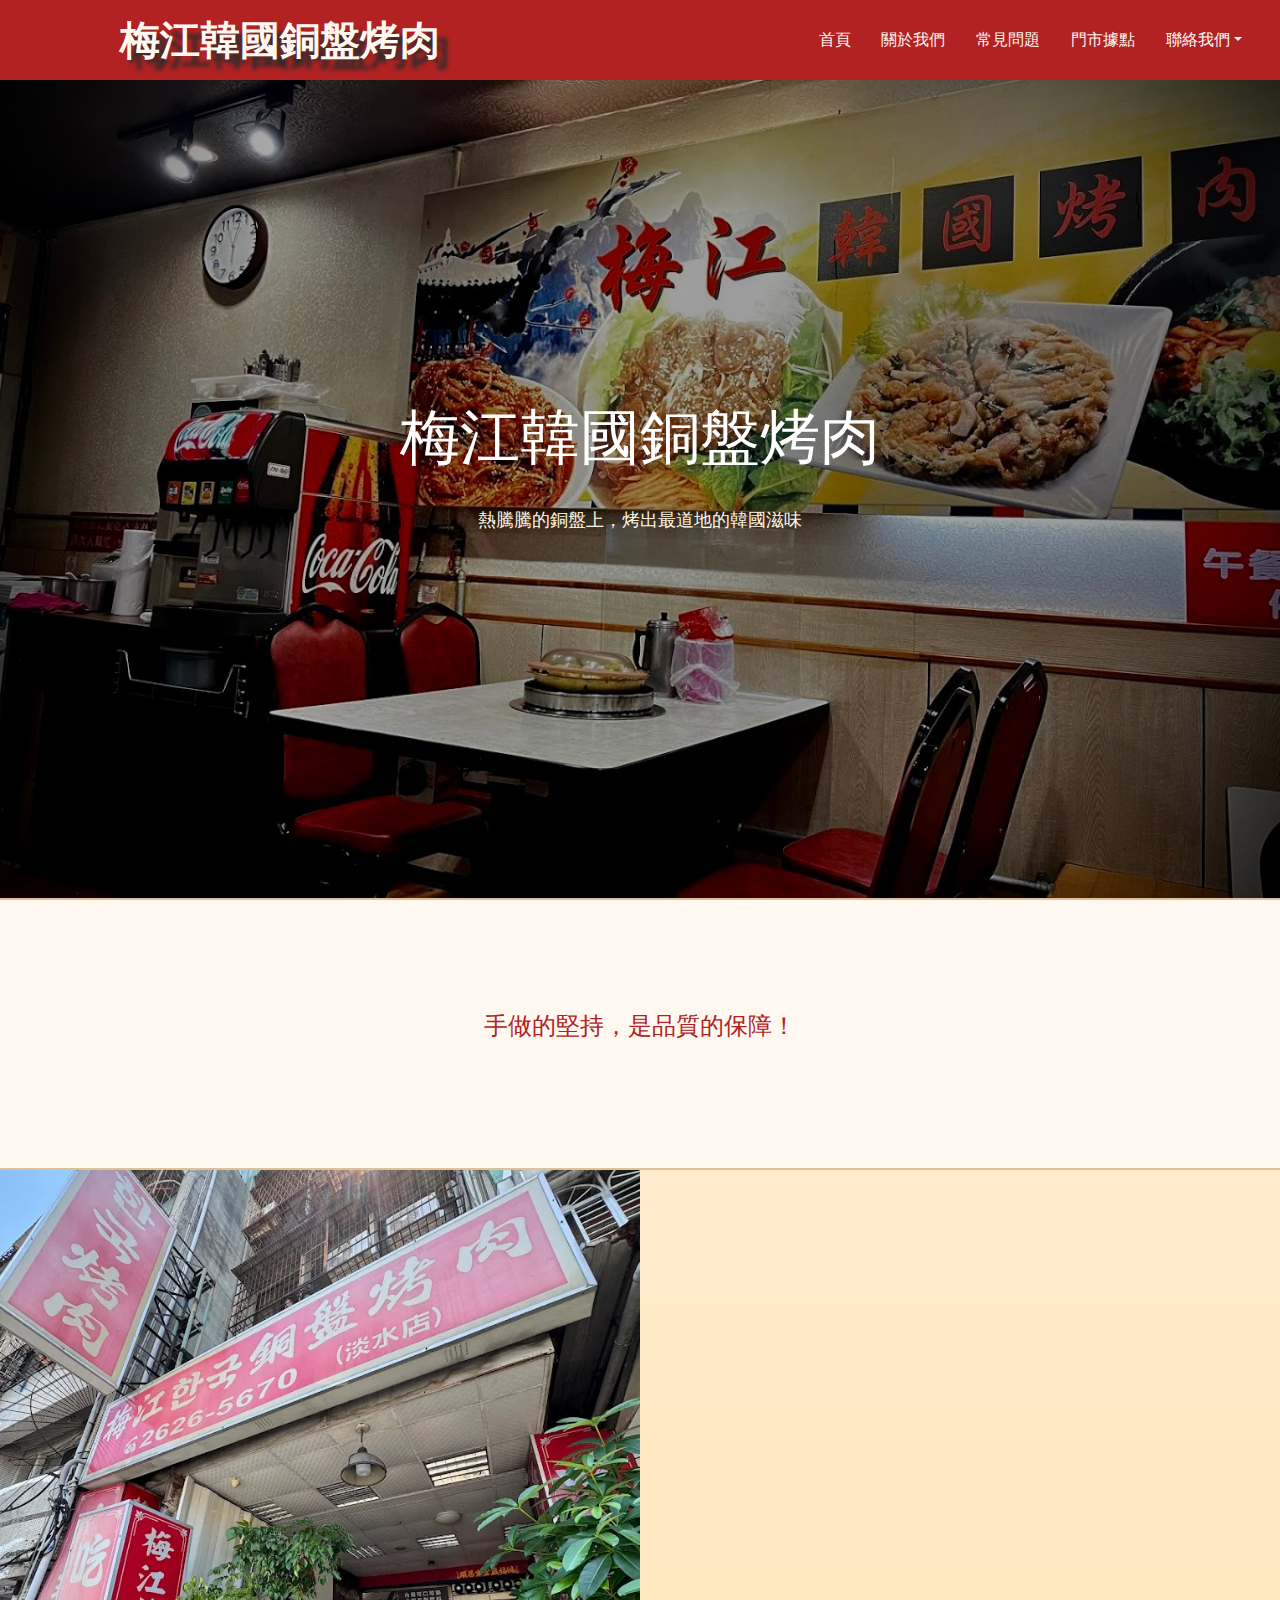
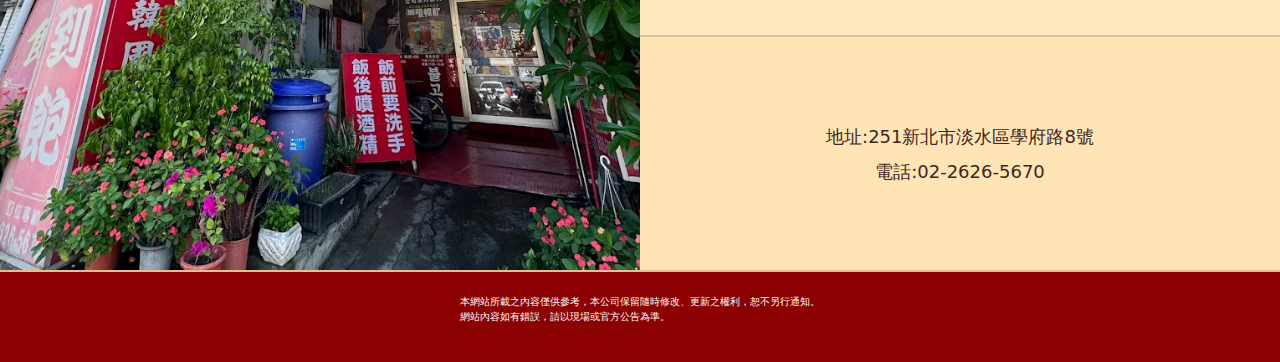
<file: index.html>
<!DOCTYPE html>
<html>
</style>

    <meta charset="UTF-8">
    <meta name="viewport" content="width=device-width, initial-scale=1.0">  <!--響應式設計必備-->
    <link href="https://cdn.jsdelivr.net/npm/bootstrap@5.3.2/dist/css/bootstrap.min.css" rel="stylesheet">
    <link rel="stylesheet" href="style.css">    <!--rel=關係,stylesheet=樣式表-->
    <title>梅江韓國銅盤烤肉</title>
    <link rel="icon" href="images/favicon.png">
</head>
<body>
    <header>    
        <h1><strong>梅江韓國銅盤烤肉</strong></h1>
    <nav>
        <div class="navbar">
            <div class="hamburger" id="hamburger">
                <span></span>
                <span></span>
                <span></span>
            </div>   
            <ul class="nav-links" id="nav-links">
                <li><a href="index.html">首頁</a></li>
                <li><a href="aboutus.html">關於我們</a></li>
                <li><a href="problem.html">常見問題</a></li>
                <li><a href="store.html">門市據點</a></li>
                <li class="dropdown">
                    <span class="dropdown-toggle" data-bs-toggle="dropdown">聯絡我們</span>
                    <ul class="dropdown-menu">
                    <li><a class="dropdown-item" href="https://www.facebook.com/share/16vYuS8qn1/?mibextid=wwXIfr">Facebook</a></li>
                    <li><a class="dropdown-item" href="https://www.instagram.com/koreabbq_meijiang?igsh=dmNldzNncWIyaHV0">Instagram</a></li>
                    </ul>
                </li>
            </ul>
        </div>
    </nav>
    </header> 
    <main>  <!--網頁主要內容-->
        <section class="word">   <!--main區塊中再細分區塊-->
            <h2>梅江韓國銅盤烤肉</h2>
            <p>熱騰騰的銅盤上，烤出最道地的韓國滋味</p>
        </section>
        <section class="slogan">
            <p>手做的堅持，是品質的保障！</p>
        </section>
        <section class="map">
            <img src="images/unnamed1.webp" alt="韓國銅盤烤肉">
            <div class="map1">
            <div class="mapinf">
                <iframe src="https://www.google.com/maps/embed?pb=!1m18!1m12!1m3!1d3611.047503736172!2d121.44747729999999!3d25.167873800000002!2m3!1f0!2f0!3f0!3m2!1i1024!2i768!4f13.1!3m3!1m2!1s0x3442aff64d9e5f1f%3A0xebd943261b7ce561!2z5qKF5rGf6Z-T5ZyL6YqF55uk54Ok6IKJ!5e0!3m2!1szh-TW!2stw!4v1765796132444!5m2!1szh-TW!2stw" width="600" height="450" style="border:0;" allowfullscreen="" loading="lazy" referrerpolicy="no-referrer-when-downgrade"></iframe>
            </div>
            <div class="maptext">
                <p>地址:251新北市淡水區學府路8號</p>
                <p>電話:02-2626-5670</p>
            </div>
            </div>
        </section>
    </main>
    <footer>
        <p>本網站所載之內容僅供參考，本公司保留隨時修改、更新之權利，恕不另行通知。<br>
        網站內容如有錯誤，請以現場或官方公告為準。</p>
    </footer>
    <script src="https://cdn.jsdelivr.net/npm/bootstrap@5.3.2/dist/js/bootstrap.bundle.min.js"></script>
    <script src="js/all_js.js"></script>
</body> 
</html>
</file>
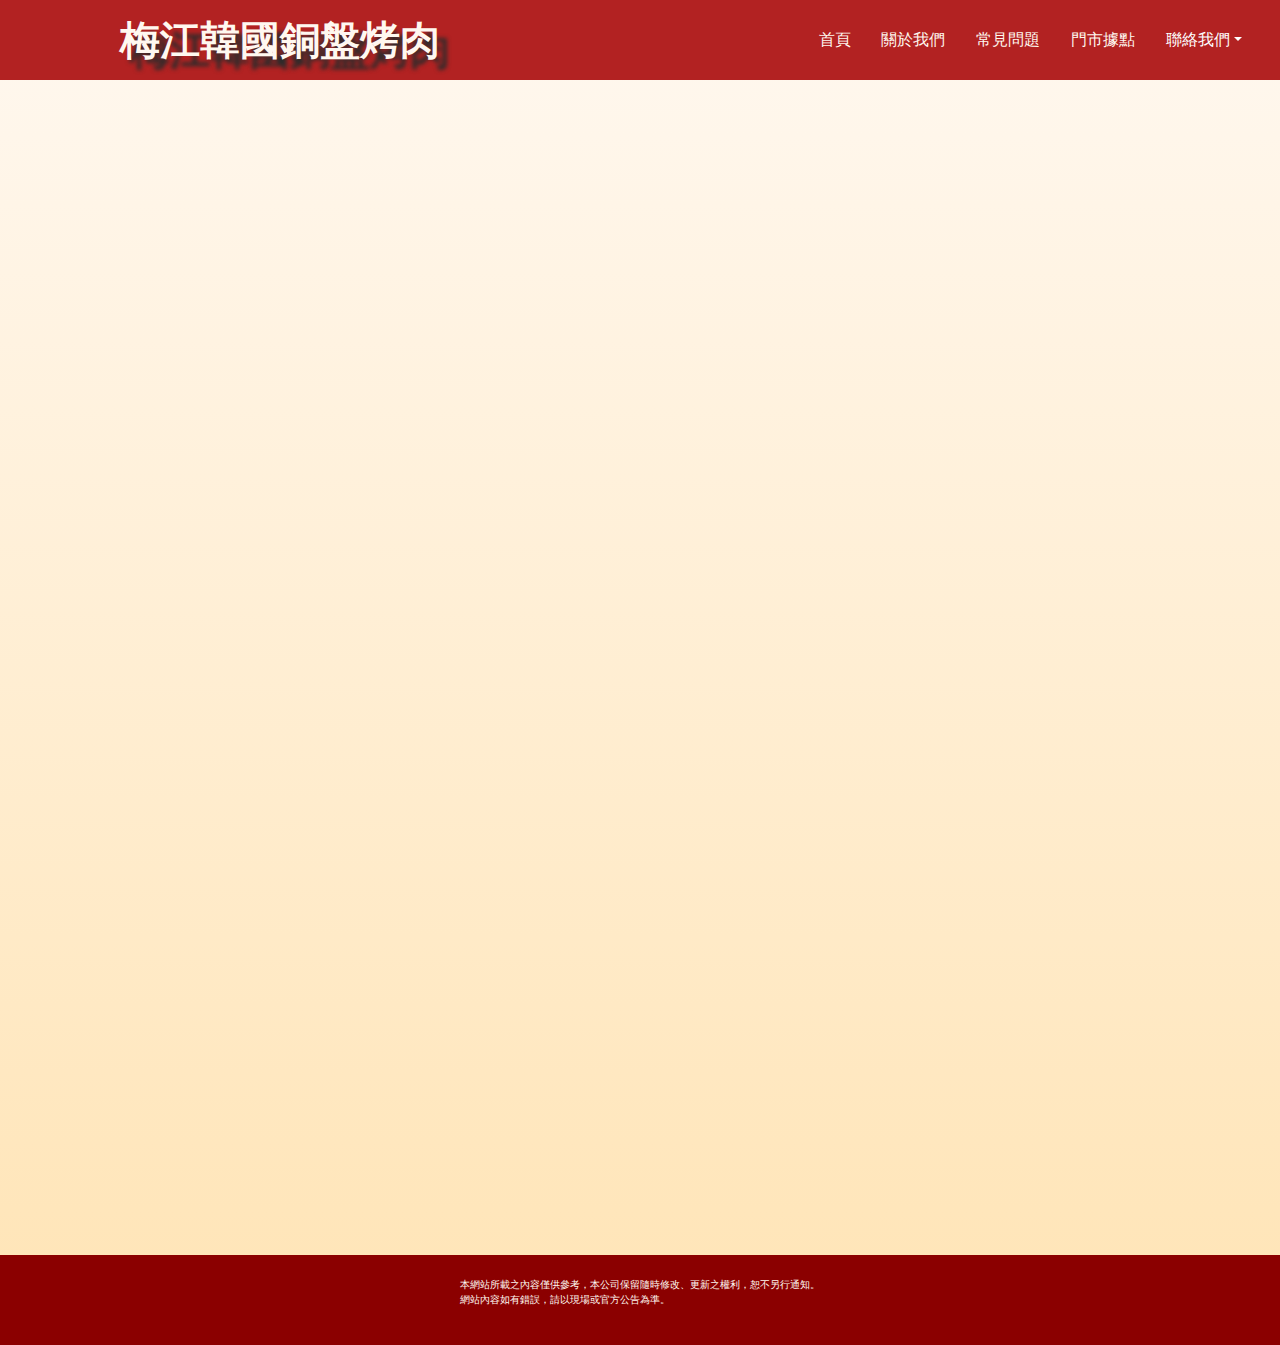
<file: aboutus.html>
<!DOCTYPE html>
<html>

<head>
    <meta charset="UTF-8">
    <meta name="viewport" content="width=device-width, initial-scale=1.0">
    <link href="https://cdn.jsdelivr.net/npm/bootstrap@5.3.2/dist/css/bootstrap.min.css" rel="stylesheet">
    <link rel="stylesheet" href="style.css">
    <title>關於我們</title>
    <link rel="icon" href="images/favicon.png">
</head>

<body>
    <header>
        <h1><strong>梅江韓國銅盤烤肉</strong></h1>
        <nav> <!--導覽區域-->
            <div class="navbar">
                <div class="hamburger" id="hamburger">
                    <span></span>
                    <span></span>
                    <span></span>
                </div>
                <ul class="nav-links" id="nav-links">
                    <li><a href="index.html">首頁</a></li>
                    <li><a href="aboutus.html">關於我們</a></li>
                    <li><a href="problem.html">常見問題</a></li>
                    <li><a href="store.html">門市據點</a></li>
                    <li class="dropdown">
                        <span class="dropdown-toggle" data-bs-toggle="dropdown">聯絡我們</span>
                        <ul class="dropdown-menu">
                        <li><a class="dropdown-item" href="https://www.facebook.com/share/16vYuS8qn1/?mibextid=wwXIfr">Facebook</a></li>
                        <li><a class="dropdown-item" href="https://www.instagram.com/koreabbq_meijiang?igsh=dmNldzNncWIyaHV0">Instagram</a></li>
                        </ul>
                    </li>
                </ul>
            </div>
        </nav>
    </header>
    <main>
        <div class="main">
            <div class="main2">
                <div class="mainword1">
                <div class="inner">
                    <p>核心特色</p>
                    <ol type="I">
                        <li>一盤兩吃：肉汁流到凹槽與高湯、蔬菜混合，邊烤邊煮火鍋，湯底越煮越鮮甜。</li>
                        <li>專用銅盤：特殊的銅盤設計是關鍵，中間烤肉、四周煮湯，讓肉汁精華不流失。</li>
                        <li>薄片醃肉：多使用醃漬過的薄切F嫩。
                        </li>
                        <li>湯汁風味：肉汁、蔬菜和高湯融合，形成天然的湯頭，非常適合喜愛湯品和鍋物文化的東亞地區。 </li>
                    </ol>
                </div>
                </div>
                <div class="mainword2">
                <div class="inner">
                    <p>食用方式<p>
                    <ol type="I">
                        <li>烤：將肉片放在銅盤中央烤至變色，不宜久烤。</li>
                        <li>涮/煮：凹槽處放入高湯、豆芽、洋蔥、泡菜、菇類等，吸收肉汁精華。</li>
                        <li>包：將烤好的肉片搭配生菜、泡菜、蒜片、醬料包起來大口吃。 </li>
                    </ol>
                </div>
                </div>
            </div>
            <div class="video">
                <iframe width="700" height="400"
                src="https://www.youtube.com/embed/UY7jxc-56-w?start=1&autoplay=1&mute=1"
                title="YouTube video player"
                frameborder="0"
                allow="accelerometer; autoplay; clipboard-write; encrypted-media; gyroscope; picture-in-picture"
                allowfullscreen>
                </iframe>
            </div>
        </div>
    </main>
    <footer>
        <p>本網站所載之內容僅供參考，本公司保留隨時修改、更新之權利，恕不另行通知。<br>
            網站內容如有錯誤，請以現場或官方公告為準。</p>
    </footer>
    <script src="https://cdn.jsdelivr.net/npm/bootstrap@5.3.2/dist/js/bootstrap.bundle.min.js"></script>
    <script src="js/all_js.js"></script>
</body>

</html>
</file>
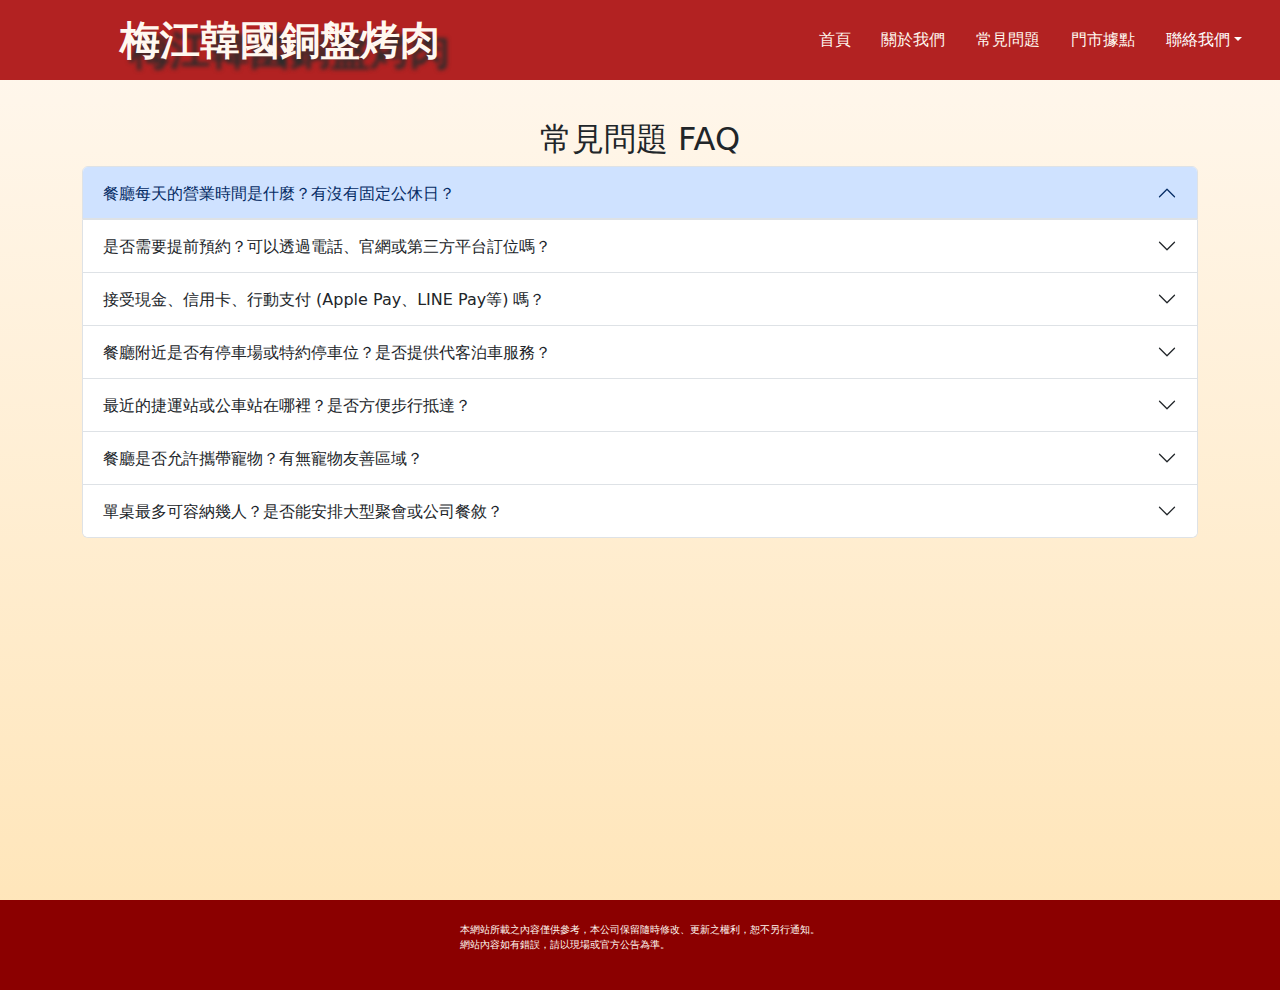
<file: problem.html>
<!DOCTYPE html>
<html lang="zh-Hant">

<head>
    <meta charset="UTF-8">
    <meta name="viewport" content="width=device-width, initial-scale=1">
    <title>FAQ 範例</title>
    <!-- Bootstrap CSS CDN -->
    <link href="https://cdn.jsdelivr.net/npm/bootstrap@5.3.2/dist/css/bootstrap.min.css" rel="stylesheet">
    <link rel="stylesheet" href="style.css">
    <link rel="icon" href="images/favicon.png">
</head>

<body>
    <header>
        <h1><strong>梅江韓國銅盤烤肉</strong></h1>
        <nav>
            <div class="navbar">
                <div class="hamburger" id="hamburger">
                    <span></span>
                    <span></span>
                    <span></span>
                </div>
                <ul class="nav-links" id="nav-links">
                    <li><a href="index.html">首頁</a></li>
                    <li><a href="aboutus.html">關於我們</a></li>
                    <li><a href="problem.html">常見問題</a></li>
                    <li><a href="store.html">門市據點</a></li>
                    <li class="dropdown">
                        <span class="dropdown-toggle" data-bs-toggle="dropdown">聯絡我們</span>
                        <ul class="dropdown-menu">
                        <li><a class="dropdown-item" href="https://www.facebook.com/share/16vYuS8qn1/?mibextid=wwXIfr">Facebook</a></li>
                        <li><a class="dropdown-item" href="https://www.instagram.com/koreabbq_meijiang?igsh=dmNldzNncWIyaHV0">Instagram</a></li>
                        </ul>
                    </li>
                </ul>
            </div>
        </nav>
    </header>
    <main class="proMain container vh-100">
        <h2 class="problemH2 d-flex justify-content-center">常見問題 FAQ</h2>
        <div class="accordion" id="faqAccordion">
            <!-- 問題一 -->
            <div class="accordion-item">
                <h2 class="accordion-header" id="headingOne">
                    <button class="accordion-button" type="button" data-bs-toggle="collapse" data-bs-target="#faq1"
                        data-bs-parent="#faqAccordion"> <!--collapse可收合元素，target選擇要展開的區域，parent確保一次只會打開一個區塊-->
                        餐廳每天的營業時間是什麼？有沒有固定公休日？
                    </button>
                </h2>
                <div id="faq1" class="accordion-collapse collapse" aria-labelledby="headingOne">
                    <div class="accordion-body"> <!--accordion-collapse collapse預設為收合，aria-labelledby="headingOne"無障礙設計讓螢幕閱讀器知道這個內容屬於哪個標題-->
                        AM:11:00-PM:14:30 / PM:17:00-PM:22:00
                    </div>
                </div>
            </div>

            <!-- 問題二 -->
            <div class="accordion-item">
                <h2 class="accordion-header" id="headingTwo">
                    <button class="accordion-button collapsed" type="button" data-bs-toggle="collapse"
                        data-bs-target="#faq2" data-bs-parent="#faqAccordion">
                        是否需要提前預約？可以透過電話、官網或第三方平台訂位嗎？
                    </button>
                </h2>
                <div id="faq2" class="accordion-collapse collapse" aria-labelledby="headingTwo">
                    <div class="accordion-body">
                        可以透過電話預約，或是以FB私訊預約。
                    </div>
                </div>
            </div>

            <!-- 問題三 -->
            <div class="accordion-item">
                <h2 class="accordion-header" id="headingThree">
                    <button class="accordion-button collapsed" type="button" data-bs-toggle="collapse"
                        data-bs-target="#faq3" data-bs-parent="#faqAccordion">
                        接受現金、信用卡、行動支付 (Apple Pay、LINE Pay等) 嗎？
                    </button>
                </h2>
                <div id="faq3" class="accordion-collapse collapse" aria-labelledby="headingThree">
                    <div class="accordion-body">
                        本餐廳只接受現金支付。
                    </div>
                </div>
            </div>

            <div class="accordion-item">
                <h2 class="accordion-header" id="headingFour">
                    <button class="accordion-button collapsed" type="button" data-bs-toggle="collapse"
                        data-bs-target="#faq4" data-bs-parent="#faqAccordion">
                        餐廳附近是否有停車場或特約停車位？是否提供代客泊車服務？
                    </button>
                </h2>
                <div id="faq4" class="accordion-collapse collapse" aria-labelledby="headingThree">
                    <div class="accordion-body">
                        本餐廳對面有付費汽車停車場，或是可以將愛車停置淡水捷運站停車場。
                    </div>
                </div>
            </div>

            <div class="accordion-item">
                <h2 class="accordion-header" id="headingFive">
                    <button class="accordion-button collapsed" type="button" data-bs-toggle="collapse"
                        data-bs-target="#faq5" data-bs-parent="#faqAccordion">
                        最近的捷運站或公車站在哪裡？是否方便步行抵達？
                    </button>
                </h2>
                <div id="faq5" class="accordion-collapse collapse" aria-labelledby="headingThree">
                    <div class="accordion-body">
                        坐捷運至捷運淡水站，步行三分鐘即可抵達。
                    </div>
                </div>
            </div>

            <div class="accordion-item">
                <h2 class="accordion-header" id="headingSix">
                    <button class="accordion-button collapsed" type="button" data-bs-toggle="collapse"
                        data-bs-target="#faq6" data-bs-parent="#faqAccordion">
                        餐廳是否允許攜帶寵物？有無寵物友善區域？
                    </button>
                </h2>
                <div id="faq6" class="accordion-collapse collapse" aria-labelledby="headingThree">
                    <div class="accordion-body">
                        本餐廳禁止攜帶寵物。
                    </div>
                </div>
            </div>

            <div class="accordion-item">
                <h2 class="accordion-header" id="headingSeven">
                    <button class="accordion-button collapsed" type="button" data-bs-toggle="collapse"
                        data-bs-target="#faq7" data-bs-parent="#faqAccordion">
                        單桌最多可容納幾人？是否能安排大型聚會或公司餐敘？
                    </button>
                </h2>
                <div id="faq7" class="accordion-collapse collapse" aria-labelledby="headingThree">
                    <div class="accordion-body">
                        一桌都是四人桌，但也可以依人數併桌。
                    </div>
                </div>
            </div>
        </div>
    </main>

    <footer>
        <p>本網站所載之內容僅供參考，本公司保留隨時修改、更新之權利，恕不另行通知。<br>
            網站內容如有錯誤，請以現場或官方公告為準。</p>
    </footer>
    <!-- Bootstrap JS CDN -->
    <script src="https://cdn.jsdelivr.net/npm/bootstrap@5.3.2/dist/js/bootstrap.bundle.min.js"></script>
    <script src="js/all_js.js"></script>
</body>

</html>
</file>
<file: style.css>
*{
    padding:0;  
    margin:0;
}
/*首頁*/
header{
    background-color: #B22222;
    /* border-bottom: 2px solid #E0C097; */
    height: 80px; /*高度需先設定父元素用%才有效*/
    width: 100%;
    position: fixed;    /*將header固定在最上方*/
    z-index:9999;
}
h1{
    text-shadow: 10px 10px 4px #2B2B2B;
    color:#FFF8F0;
    position:absolute;
    left: 120px;
    line-height: 80px;
}

header li{
    display: inline;    /*轉變為行內元素*/
    margin-right: 2vw;  /*元素外邊距為視窗寬度的2%*/
}

header ul{
    position:absolute;
    right:1vw;
    top:0;
    line-height: 80px;
}

nav a{
    color:#FFF8F0;
    text-decoration: none;  /*文字裝飾設定為無*/
}
nav a:hover{     
    color: #FFD700;
}

span.dropdown-toggle{
    color: white;
}
.dropdown{
    position: relative;
}
/* 滑鼠移入 dropdown 時自動展開 */
.dropdown:hover .dropdown-menu {
    display: block;
    margin-top: 0; /* 避免位置偏移 */
  }

.dropdown-menu li{
    margin: 0;
}


/* 限制整個 dropdown-menu 的寬度與內距 */
.dropdown-menu {
    min-width: 120px;        /* 預設是 10rem，可改小 */
    font-size: 14px;         /* 字體略小 */
    position:absolute;
    top:100%;
    left:0;
    overflow: hidden;
}
  
  /* 精簡每個選項的高度與間距 */
  .dropdown-item {
    padding: 4px 10px;       /* 項目內距縮小 */
    margin: 10px;
    line-height: 1.2;
}
  
.word{
    color:white;
    border-bottom: 2px solid #E0C097;
    height:100vh;
    background-image: url("images/unnamed5-2.jpg");
    background-size: cover; /*背景圖片整個覆蓋，必要時可裁切*/
    background-position: center;
    display: flex;  /*讓子元素產生各種排列方式*/
    flex-direction: column; /*欄*/
    align-items: center;    /*交叉軸對齊*/
    justify-content: center;    /*主軸對齊*/
    
}
.word h2{
    font-size: 60px;
    margin-top: 60px;
}
.word p{
    color: #FEF7E6;
    font-size: 18px;
    margin: 25px;
}
.slogan{
    background-color: #FFF8F0;
    border-bottom: 2px solid #E0C097;
    color: #B22222;
    height: 30vh;
    font-size: 24px;
    display: flex;
    align-items: center;
    justify-content: center;
}

.map {
    border-bottom: 2px solid #E0C097;
    display: flex;              /*預設為水平*/
    justify-content: center;    /*水平對齊 */
    align-items: stretch;   /*左右等高*/
}

.map img{
    height: auto;
    width: 50%;
    max-height: 700px;
    object-fit: cover;  /*讓圖片或影片填滿容器，必要時裁切多餘的部分，但不變形*/
    display: block;
}
.map1{
    width: 50%;
    display: flex;
    flex-direction: column;
}
.mapinf{
    border-bottom: 2px solid #E0C097;
    flex: 2;
}
.mapinf iframe{
    width: 100%;
    height: 100%;
    display: block;
}
.maptext{
    background-color: #FFE4B5;
    flex: 1;
    display: flex;
    flex-direction: column;
    justify-content: center;
    align-items: center;
}
.maptext p{
    color:#3E2723;
    margin: 4px;
    font-size: 18px;
}

footer{
    background-color: #8B0000;
    color: #FFF8F0;
    height: 10vh;
    font-size: 10px;
    display: flex;
    flex-direction: column;
    align-items: center;
    justify-content: center;
}

/*關於我們*/
body{
    background-image: linear-gradient(to bottom, #FFF8F0, #FFE4B5);
}
.main2{
  display: flex;
  height: 80vh;
}

.mainword1,
.mainword2 {
  flex: 1;
  display: flex; /* 讓內部 .inner 可以垂直置中 */
  justify-content: center;
  box-sizing: border-box;
  padding-top: 15vh;
  line-height: 2.5;
}

.inner {
  width: 80%;
}
.mainword1 p,
.mainword2 p{
    color: #B22222;
    font-size: 30px;
    text-align: center;
    text-shadow:2px 2px 3px #a0522d;
}

.mainword1 li,
.mainword2 li{
    text-align: left;
    font-size: 18px;
}
.mainword1 li:hover,
.mainword2 li:hover{
    font-size: 24px;
}
.video{
    display: flex;
    flex-direction: column;
    align-items: center;
    justify-content: flex-start;
    padding-bottom: 15vh;
}

.inner ol li {
  opacity: 0; 
  transform: translateX(-20px);
  animation: fadeSlideIn 0.8s forwards; /*套用名為fadeSlidenIn動畫，持續0.8秒，結束時保持最後狀態*/
}

.inner ol li:nth-child(1) { animation-delay: 0.2s; }
.inner ol li:nth-child(2) { animation-delay: 0.4s; }
.inner ol li:nth-child(3) { animation-delay: 0.6s; }
.inner ol li:nth-child(4) { animation-delay: 0.8s; }

@keyframes fadeSlideIn {
  to {
    opacity: 1;
    transform: translateX(0);
  }
}

.inner p {
  opacity: 0; 
  transform: translateY(-20px);
  animation: fadeSlideInP 0.5s forwards; 
}

@keyframes fadeSlideInP {
  to {
    opacity: 1;
    transform: translateY(0);
  }
}

/* 常見問題 */
.proMain{
    padding-top: 120px;
    height: 90vh;
}


/* 店面資訊 */
.grid {
  display: grid;
  grid-template-columns: repeat(auto-fit, minmax(250px, 1fr)); /* 自動調整欄位數 */
  gap: 30px; /* 適度間距 */
  padding: 100px 20px; /* 上下左右留白 */
  justify-items: center; /* 每個格子置中 */
}

.cell {
  display: flex;
  flex-direction: column;
  align-items: center;     /* 水平置中 */
  justify-content: flex-start; /* 內容由上往下排 */
  border: 2px solid #333;
  border-radius: 8px;
  overflow: hidden;
  background-color: #f9f9f9;
  text-align: center;
  box-shadow: 2px 2px 6px rgba(0,0,0,0.2);
  max-width: 300px; /* 卡片最大寬度 */
}

.cell img {
  width: 100%;
  height: 200px;
  object-fit: cover;
  display: block;
}

.cell p {
  margin: 5px 0;
  font-size: 16px;
}

.cell p.subtitle {
  color: #555;
  font-size: 14px;
}

.cell p.title {
  color: #B22222; /* 店名用深紅色，呼應品牌 */
  font-weight: bold;
  font-size: 18px;
}




/*以下為響應式設計*/
@media (max-width: 768px) { /*當螢幕≤768px 時，套用以下CSS*/

    /*header*/
 header {
     height: auto;
    padding: 10px 0;
    position: relative;
}

body{
    display: flex;
    flex-direction: column;
}

main{
    flex:1;
}
h1 {
    position: static;
    text-align: center;
    line-height: normal;    /*瀏覽器依字型自動計算的行距*/
    margin-bottom: 10px;    
    font-size: 24px;
}

header ul {
    position: static;
    text-align: center;
    line-height: normal;
}

header li {
    display: block; /*原本轉為行內元素，這邊轉回來區塊元素，才可以變回直排*/
    margin: 10px 0;
}

    /*首圖*/
.word h2 {
    font-size: 36px;
    text-align: center;
}

.word p {
    font-size: 16px;
    text-align: center;
}

    /*地圖部分*/
.map {
    flex-direction: column;   /* 橫排變直排 */
}

.map img,   /*,表示兩者皆套用*/
.map1 {
    width: 100%;
}

.map img {
    max-height: 300px;
}
.mapinf{
    flex:none;
    height: 380px;
}

.maptext {
    flex:none;
    padding: 10px 0;
}

    /*footer*/
footer {
    height: auto;
    padding: 10px;
    text-align: center;
}
.about{
    flex-direction: column;
}

/*aboutus*/
body, .store_main {
  overflow-x: hidden; /* 禁止水平捲動 */
}

.video iframe {
  width: 100%;
  max-width: 700px;
  height: auto;
  margin-top: 10vh;
  aspect-ratio: 16/9; /* 保持比例 */
}

.main2{
    flex-direction: column;
    height: auto;
}

/*常見問題*/
.proMain{
    height: auto;
    padding: 30px;
}

}
</file>
